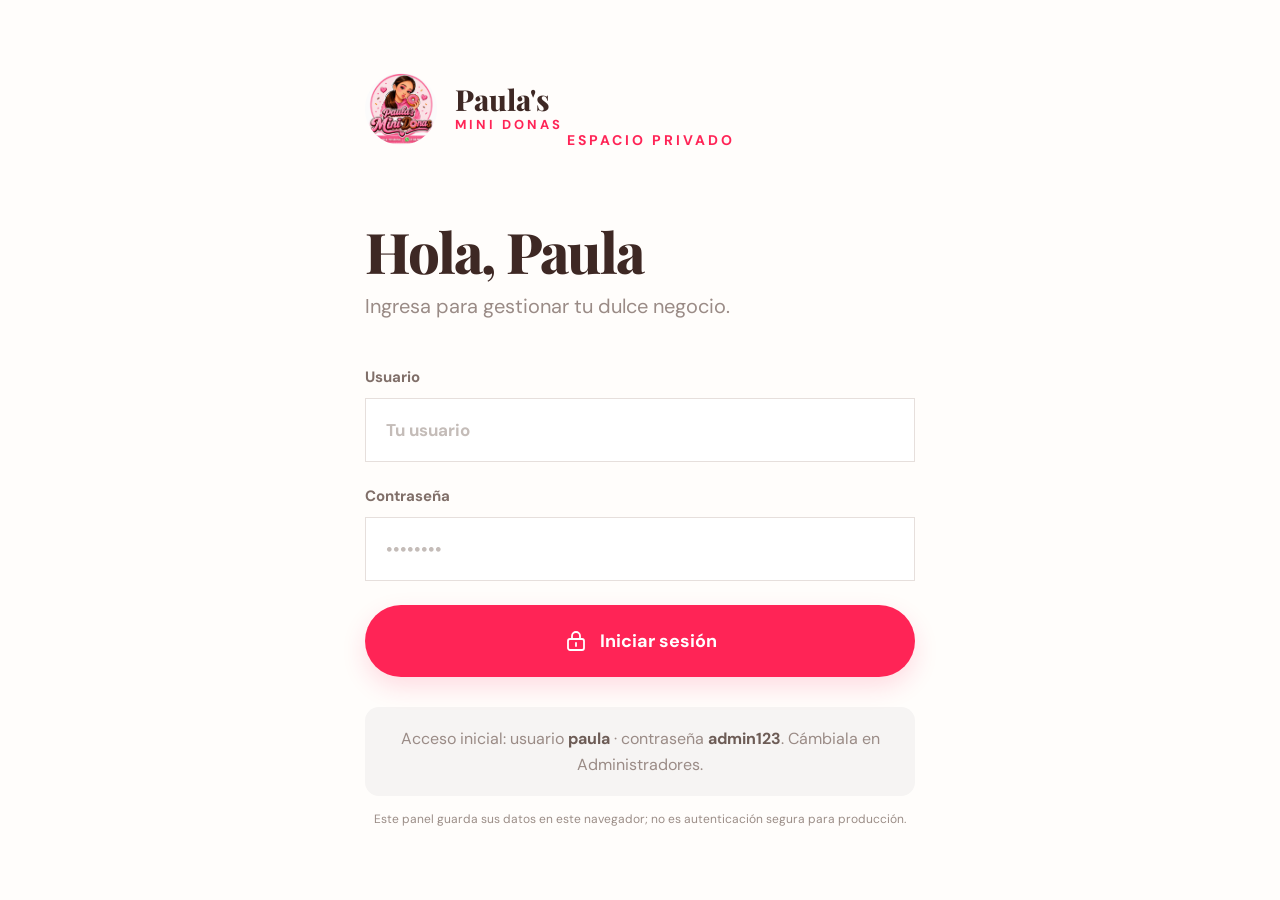
<file: admin.html>
<!doctype html>
<html lang="es">
  <head>
    <meta charset="utf-8">
    <meta name="viewport" content="width=device-width, initial-scale=1">
    <meta name="theme-color" content="#fff9f5">
    <title>Administración — Paula's Mini Donas</title>
    <link rel="preconnect" href="https://fonts.googleapis.com">
    <link rel="preconnect" href="https://fonts.gstatic.com" crossorigin>
    <link href="https://fonts.googleapis.com/css2?family=DM+Sans:wght@400;500;600;700&family=Playfair+Display:wght@600;700;800&display=swap" rel="stylesheet">
    <link rel="stylesheet" href="admin.css">
    <script src="admin.js" defer></script>
  </head>
  <body class="admin-body">
    <main class="login-screen" id="login-screen">
      <section class="login-card" aria-labelledby="login-title">
        <a class="admin-brand" href="index.html" aria-label="Paula's Mini Donas, volver a la tienda">
          <img src="img/logo.jpeg" alt="">
          <span><strong>Paula's</strong><small>MINI DONAS</small></span>
        </a>
        <span class="eyebrow">Espacio privado</span>
        <h1 id="login-title">Hola, Paula</h1>
        <p class="login-intro">Ingresa para gestionar tu dulce negocio.</p>
        <form id="login-form">
          <label class="field">Usuario
            <input name="username" autocomplete="username" placeholder="Tu usuario" required>
          </label>
          <label class="field">Contraseña
            <input name="password" type="password" autocomplete="current-password" placeholder="••••••••" required>
          </label>
          <p class="login-error" id="login-error" role="alert" hidden></p>
          <button class="primary-button login-submit" type="submit">
            <svg viewBox="0 0 24 24" aria-hidden="true"><rect x="4" y="10" width="16" height="11" rx="2"></rect><path d="M8 10V7a4 4 0 1 1 8 0v3M12 14v3"></path></svg>
            Iniciar sesión
          </button>
        </form>
        <p class="login-demo" id="login-hint"></p>
        <p class="demo-warning">Este panel guarda sus datos en este navegador; no es autenticación segura para producción.</p>
      </section>
    </main>

    <div class="admin-shell" id="admin-app" hidden>
      <aside class="admin-sidebar">
        <a class="admin-brand" href="index.html" aria-label="Paula's Mini Donas, volver a la tienda">
          <img src="img/logo.jpeg" alt="">
          <span><strong>Paula's</strong><small>MINI DONAS</small></span>
        </a>
        <nav class="admin-nav" aria-label="Administración">
          <button type="button" class="nav-item" data-view="orders">
            <svg viewBox="0 0 24 24" aria-hidden="true"><path d="m12 3 9 5-9 5-9-5 9-5Z"></path><path d="M3 8v9l9 5 9-5V8M12 13v9"></path></svg>
            Pedidos
          </button>
          <button type="button" class="nav-item is-active" data-view="products" aria-current="page">
            <svg viewBox="0 0 24 24" aria-hidden="true"><path d="M3 10h18l-2-6H5l-2 6ZM4 10v10h16V10M9 20v-6h6v6"></path><path d="M3 10a3 3 0 0 0 6 0 3 3 0 0 0 6 0 3 3 0 0 0 6 0"></path></svg>
            Productos
          </button>
          <button type="button" class="nav-item" data-view="admins">
            <svg viewBox="0 0 24 24" aria-hidden="true"><circle cx="9" cy="8" r="4"></circle><path d="M2 21a7 7 0 0 1 14 0M17 8h5M19.5 5.5v5"></path></svg>
            Administradores
          </button>
        </nav>
        <div class="sidebar-bottom">
          <a class="sidebar-link" href="index.html">
            <svg viewBox="0 0 24 24" aria-hidden="true"><path d="M19 12H5M12 19l-7-7 7-7"></path></svg>
            Ver tienda
          </a>
          <button class="sidebar-link" type="button" id="logout-button">
            <svg viewBox="0 0 24 24" aria-hidden="true"><path d="M10 17l5-5-5-5M15 12H3M12 3h7a2 2 0 0 1 2 2v14a2 2 0 0 1-2 2h-7"></path></svg>
            Cerrar sesión
          </button>
        </div>
      </aside>

      <main class="admin-main">
        <header class="page-heading">
          <div>
            <span class="eyebrow">Panel de administración</span>
            <h1 id="page-title">Productos</h1>
          </div>
          <button class="primary-button new-product-button" id="new-product-button" type="button">
            <span aria-hidden="true">＋</span> Nuevo producto
          </button>
          <button class="primary-button new-product-button" id="new-admin-button" type="button" hidden>
            <span aria-hidden="true">＋</span> Nuevo administrador
          </button>
        </header>

        <section class="stats-grid" aria-label="Resumen del negocio">
          <article class="stat-card">
            <svg viewBox="0 0 24 24" aria-hidden="true"><path d="m12 3 9 5-9 5-9-5 9-5Z"></path><path d="M3 8v9l9 5 9-5V8M12 13v9"></path></svg>
            <strong data-stat="orders">0</strong><span>Pedidos</span>
          </article>
          <article class="stat-card">
            <svg viewBox="0 0 24 24" aria-hidden="true"><circle cx="12" cy="12" r="9"></circle><path d="M12 7v5l3 2"></path></svg>
            <strong data-stat="pending">0</strong><span>Pendientes</span>
          </article>
          <article class="stat-card">
            <svg viewBox="0 0 24 24" aria-hidden="true"><path d="m12 3 1.8 5.2L19 10l-5.2 1.8L12 17l-1.8-5.2L5 10l5.2-1.8L12 3ZM19 16l1 2.5 2.5 1-2.5 1-1 2.5-1-2.5-2.5-1 2.5-1 1-2.5Z"></path></svg>
            <strong data-stat="preparing">0</strong><span>En preparación</span>
          </article>
          <article class="stat-card">
            <svg viewBox="0 0 24 24" aria-hidden="true"><path d="M5 8h14l-1 13H6L5 8Z"></path><path d="M9 8V6a3 3 0 0 1 6 0v2"></path></svg>
            <strong data-stat="products">0</strong><span>Productos activos</span>
          </article>
        </section>

        <section class="admin-view" id="products-view" aria-labelledby="page-title">
          <div class="products-table-wrap">
            <table class="products-table">
              <thead><tr><th>Producto</th><th>Precio</th><th>Disponible</th><th>Acciones</th></tr></thead>
              <tbody id="products-list"></tbody>
            </table>
          </div>
          <p class="view-empty" id="products-empty" hidden>No hay productos todavía. Agrega el primero con “Nuevo producto”.</p>
        </section>

        <section class="admin-view" id="orders-view" aria-labelledby="page-title" hidden>
          <div class="order-filters" role="group" aria-label="Filtrar pedidos">
            <button type="button" class="filter-button is-selected" data-order-filter="all" aria-pressed="true">Todos</button>
            <button type="button" class="filter-button" data-order-filter="pending" aria-pressed="false">Pendiente</button>
            <button type="button" class="filter-button" data-order-filter="preparing" aria-pressed="false">En preparación</button>
            <button type="button" class="filter-button" data-order-filter="delivered" aria-pressed="false">Entregado</button>
            <button type="button" class="filter-button" data-order-filter="cancelled" aria-pressed="false">Cancelado</button>
          </div>
          <label class="search-field">
            <svg viewBox="0 0 24 24" aria-hidden="true"><circle cx="11" cy="11" r="7"></circle><path d="m16 16 5 5"></path></svg>
            <span class="visually-hidden">Buscar pedido o cliente</span>
            <input id="order-search" type="search" placeholder="Buscar pedido o cliente">
          </label>
          <div class="orders-list" id="orders-list" aria-live="polite"></div>
          <p class="view-empty" id="orders-empty" hidden></p>
        </section>

        <section class="admin-view" id="admins-view" aria-labelledby="page-title" hidden>
          <div class="admins-table-wrap">
            <table class="admins-table">
              <thead><tr><th>Administrador</th><th>Acciones</th></tr></thead>
              <tbody id="admins-list"></tbody>
            </table>
          </div>
        </section>
      </main>
    </div>

    <dialog class="product-dialog" id="product-dialog">
      <form id="product-form">
        <div class="dialog-heading">
          <div><span class="eyebrow">Catálogo</span><h2>Nuevo producto</h2></div>
          <button class="dialog-close" type="button" id="close-product-dialog" aria-label="Cerrar">×</button>
        </div>
        <label class="field">Nombre del producto
          <input name="name" maxlength="60" placeholder="Ej. Choco Fresa" required>
        </label>
        <label class="field">Sabor
          <select name="category" required>
            <option value="fresa">Fresa</option>
            <option value="surtida">Surtida</option>
            <option value="vainilla">Vainilla</option>
            <option value="chocolate">Chocolate</option>
          </select>
        </label>
        <label class="field">Descripción
          <textarea name="description" rows="3" maxlength="180" placeholder="Describe el producto" required></textarea>
        </label>
        <label class="field">Precio
          <input name="price" type="number" min="0" step="500" placeholder="15000" required>
        </label>
        <div class="dialog-actions">
          <button class="secondary-button" type="button" id="cancel-product">Cancelar</button>
          <button class="primary-button" type="submit">Guardar producto</button>
        </div>
      </form>
    </dialog>

    <dialog class="product-dialog" id="new-admin-dialog">
      <form id="new-admin-form">
        <div class="dialog-heading">
          <div><span class="eyebrow">Acceso al panel</span><h2>Nuevo administrador</h2></div>
          <button class="dialog-close" type="button" data-close-dialog="new-admin-dialog" aria-label="Cerrar">×</button>
        </div>
        <label class="field">Usuario
          <input name="username" minlength="3" maxlength="32" pattern="[A-Za-z0-9._]+" autocomplete="off" placeholder="Ej. paula2" required>
        </label>
        <label class="field">Contraseña
          <input name="password" type="password" minlength="8" autocomplete="new-password" placeholder="Mínimo 8 caracteres" required>
        </label>
        <label class="field">Confirmar contraseña
          <input name="confirmPassword" type="password" minlength="8" autocomplete="new-password" placeholder="Repite la contraseña" required>
        </label>
        <div class="dialog-actions">
          <button class="secondary-button" type="button" data-close-dialog="new-admin-dialog">Cancelar</button>
          <button class="primary-button" type="submit">Crear administrador</button>
        </div>
      </form>
    </dialog>

    <dialog class="product-dialog" id="password-dialog">
      <form id="password-form">
        <div class="dialog-heading">
          <div><span class="eyebrow">Seguridad</span><h2 id="password-dialog-title">Cambiar contraseña</h2></div>
          <button class="dialog-close" type="button" data-close-dialog="password-dialog" aria-label="Cerrar">×</button>
        </div>
        <label class="field">Nueva contraseña
          <input name="password" type="password" minlength="8" autocomplete="new-password" placeholder="Mínimo 8 caracteres" required>
        </label>
        <label class="field">Confirmar contraseña
          <input name="confirmPassword" type="password" minlength="8" autocomplete="new-password" placeholder="Repite la contraseña" required>
        </label>
        <div class="dialog-actions">
          <button class="secondary-button" type="button" data-close-dialog="password-dialog">Cancelar</button>
          <button class="primary-button" type="submit">Guardar contraseña</button>
        </div>
      </form>
    </dialog>

    <div class="admin-toast" id="admin-toast" role="status" aria-live="polite"></div>
  </body>
</html>
</file>
<file: admin.css>
:root {
  color-scheme: light;
  --cream: #fff9f5;
  --paper: #fffdfb;
  --pink: #ff2456;
  --pink-soft: #ffe3e7;
  --brown: #3e2824;
  --muted: #9a8b86;
  --line: #eee5e0;
  --serif: "Playfair Display", Georgia, serif;
  --sans: "DM Sans", Arial, sans-serif;
}

* { box-sizing: border-box; }
body { margin: 0; background: #f8f6f4; color: var(--brown); font-family: var(--sans); }
button, input, select, textarea { font: inherit; }
button, a { -webkit-tap-highlight-color: transparent; }
button { color: inherit; }
a { color: inherit; text-decoration: none; }
[hidden] { display: none !important; }
.visually-hidden { position: absolute; width: 1px; height: 1px; overflow: hidden; clip: rect(0, 0, 0, 0); white-space: nowrap; clip-path: inset(50%); }

.login-screen { display: grid; min-height: 100vh; place-items: center; padding: 48px 24px; background: var(--paper); }
.login-card { width: min(100%, 550px); }
.admin-brand { display: inline-flex; align-items: center; gap: 18px; margin-bottom: 56px; }
.admin-brand img { width: 72px; height: 72px; border-radius: 50%; object-fit: cover; }
.admin-brand span { display: grid; gap: 2px; }
.admin-brand strong { font: 800 29px/1 var(--serif); }
.admin-brand small { color: var(--pink); font-size: 13px; font-weight: 700; letter-spacing: 3px; }
.eyebrow { color: var(--pink); font-size: 14px; font-weight: 700; letter-spacing: 3px; text-transform: uppercase; }
.login-card h1 { margin: 20px 0 12px; font: 800 clamp(2.8rem, 8vw, 3.5rem)/1.08 var(--serif); letter-spacing: -1.7px; }
.login-intro { margin: 0 0 48px; color: var(--muted); font-size: 20px; }
.login-card form { display: grid; gap: 24px; }
.field { display: grid; gap: 11px; color: #806f69; font-size: 15px; font-weight: 700; }
.field input, .field select, .field textarea { width: 100%; min-height: 64px; padding: 0 20px; border: 1px solid #e6dfdc; border-radius: 0; outline: 0; background: white; color: var(--brown); font-size: 17px; }
.field textarea { min-height: 92px; padding-block: 15px; resize: vertical; }
.field input::placeholder, .field textarea::placeholder { color: #c4bcb8; }
.field input:focus, .field select:focus, .field textarea:focus { border-color: var(--pink); box-shadow: 0 0 0 3px #ff245614; }
.primary-button { display: inline-flex; min-height: 56px; align-items: center; justify-content: center; gap: 12px; padding: 0 25px; border: 0; border-radius: 999px; background: var(--pink); box-shadow: 0 10px 24px #ff245626; color: white; cursor: pointer; font-weight: 700; transition: transform .18s ease, box-shadow .18s ease; }
.primary-button:hover { transform: translateY(-2px); box-shadow: 0 13px 28px #ff245638; }
.primary-button:focus-visible, .secondary-button:focus-visible, .nav-item:focus-visible, .sidebar-link:focus-visible, .filter-button:focus-visible { outline: 3px solid #ff24566e; outline-offset: 3px; }
.login-submit { min-height: 72px; margin-top: 0; font-size: 18px; }
.login-submit svg { width: 24px; fill: none; stroke: currentColor; stroke-linecap: round; stroke-linejoin: round; stroke-width: 1.8; }
.login-demo { margin: 30px 0 0; padding: 19px 16px; border-radius: 14px; background: #f6f4f3; color: var(--muted); text-align: center; line-height: 1.6; }
.login-demo strong { color: #6d5c56; }
.demo-warning { margin: 15px 0 0; color: #9b8d87; font-size: 12px; text-align: center; }
.login-error { margin: -7px 0 0; color: #c21e45; font-size: 14px; }

.admin-shell { min-height: 100vh; }
.admin-shell[hidden] { display: none; }
.admin-sidebar { position: fixed; inset: 0 auto 0 0; z-index: 3; display: flex; width: 300px; flex-direction: column; padding: 38px 28px 28px; border-right: 1px solid var(--line); background: white; }
.admin-sidebar .admin-brand { gap: 15px; margin: 0 0 53px; }
.admin-sidebar .admin-brand img { width: 58px; height: 58px; }
.admin-sidebar .admin-brand strong { font-size: 26px; }
.admin-sidebar .admin-brand small { font-size: 11px; letter-spacing: 2.5px; }
.admin-nav { display: grid; gap: 8px; }
.nav-item, .sidebar-link { display: flex; min-height: 62px; align-items: center; gap: 16px; padding: 0 20px; border: 0; border-radius: 14px; background: transparent; color: #988985; cursor: pointer; font-size: 17px; font-weight: 700; text-align: left; }
.nav-item svg, .sidebar-link svg { width: 24px; height: 24px; flex: 0 0 24px; fill: none; stroke: currentColor; stroke-linecap: round; stroke-linejoin: round; stroke-width: 1.8; }
.nav-item:hover, .sidebar-link:hover { color: var(--pink); }
.nav-item.is-active { background: var(--pink-soft); color: #bd1640; }
.sidebar-bottom { display: grid; gap: 7px; margin-top: auto; }
.sidebar-link { width: 100%; min-height: 50px; padding-left: 20px; }
.admin-main { min-height: 100vh; margin-left: 300px; padding: 46px clamp(28px, 4vw, 66px) 70px; }
.page-heading { display: flex; align-items: center; justify-content: space-between; gap: 24px; margin-bottom: 36px; }
.page-heading .eyebrow { font-size: 17px; letter-spacing: 0; text-transform: none; }
.page-heading h1 { margin: 10px 0 0; font: 800 clamp(2.7rem, 5vw, 3.5rem)/1.06 var(--serif); letter-spacing: -1.5px; }
.new-product-button { min-width: 210px; min-height: 64px; font-size: 17px; }
.new-product-button span { font-size: 24px; font-weight: 400; }
.stats-grid { display: grid; grid-template-columns: repeat(4, minmax(0, 1fr)); gap: 18px; margin-bottom: 46px; }
.stat-card { display: grid; min-height: 175px; align-content: start; gap: 10px; padding: 27px 28px; border: 1px solid #eee9e6; background: white; }
.stat-card svg { width: 25px; height: 25px; margin-bottom: 13px; fill: none; stroke: var(--pink); stroke-linecap: round; stroke-linejoin: round; stroke-width: 1.9; }
.stat-card strong { font-size: 35px; line-height: 1; }
.stat-card span { color: var(--muted); font-size: 16px; }
.products-table-wrap { overflow-x: auto; border: 1px solid #eee9e6; background: white; }
.products-table { width: 100%; border-collapse: collapse; text-align: left; }
.products-table th { padding: 19px 20px; background: #faf8f7; color: #9a8b86; font-size: 12px; letter-spacing: 1.2px; text-transform: uppercase; white-space: nowrap; }
.products-table td { min-width: 130px; padding: 18px 20px; border-top: 1px solid var(--line); }
.products-table th:first-child, .products-table td:first-child { min-width: 260px; }
.product-cell { display: flex; min-width: 230px; align-items: center; gap: 16px; }
.product-cell img { width: 70px; height: 70px; flex: 0 0 70px; object-fit: cover; }
.product-cell strong { display: block; max-width: 190px; margin-bottom: 5px; font-size: 16px; line-height: 1.4; }
.product-cell small { color: var(--muted); font-size: 13px; }
.price-field { display: flex; width: 165px; min-height: 49px; align-items: center; padding-inline: 14px; border: 1px solid #e8e2df; background: white; color: var(--brown); font-size: 16px; }
.price-input { width: 100%; min-width: 0; min-height: 45px; padding: 0 0 0 5px; border: 0; outline: 0; background: transparent; color: var(--brown); font-size: 16px; }
.price-field:focus-within { border-color: var(--pink); box-shadow: 0 0 0 3px #ff245614; }
.availability { display: inline-flex; align-items: center; gap: 9px; color: #009b72; font-weight: 700; white-space: nowrap; }
.availability input { width: 43px; height: 25px; margin: 0; appearance: none; border-radius: 99px; background: #cfc8c5; cursor: pointer; position: relative; transition: background .2s ease; }
.availability input::after { position: absolute; top: 3px; left: 3px; width: 19px; height: 19px; border-radius: 50%; background: white; content: ""; transition: transform .2s ease; }
.availability input:checked { background: #08bd8b; }
.availability input:checked::after { transform: translateX(18px); }
.availability input:focus-visible { outline: 3px solid #08bd8b5c; outline-offset: 2px; }
.availability.is-unavailable { color: #a3948e; }
.delete-button { display: inline-flex; align-items: center; gap: 8px; padding: 8px 0; border: 0; background: transparent; color: #a3948e; cursor: pointer; white-space: nowrap; }
.delete-button:hover { color: #c21e45; }
.delete-button svg { width: 19px; fill: none; stroke: currentColor; stroke-linecap: round; stroke-linejoin: round; stroke-width: 1.8; }

.order-filters { display: flex; flex-wrap: wrap; gap: 10px; margin: 0 0 27px; }
.filter-button { min-height: 46px; padding: 0 22px; border: 1px solid #eee9e6; border-radius: 999px; background: white; color: #948681; cursor: pointer; font-weight: 700; white-space: nowrap; }
.filter-button:hover { color: var(--pink); }
.filter-button.is-selected { border-color: var(--brown); background: var(--brown); color: white; }
.search-field { display: flex; min-height: 58px; align-items: center; gap: 12px; margin-bottom: 28px; padding: 0 18px; border: 1px solid #eee9e6; background: white; }
.search-field svg { width: 23px; flex: 0 0 23px; fill: none; stroke: #b4a9a5; stroke-linecap: round; stroke-width: 1.8; }
.search-field input { width: 100%; min-width: 0; height: 100%; border: 0; outline: 0; background: transparent; color: var(--brown); font-size: 17px; }
.search-field:focus-within { border-color: var(--pink); box-shadow: 0 0 0 3px #ff245614; }
.orders-list { display: grid; gap: 16px; }
.order-card { padding: 27px 29px; border: 1px solid #eee9e6; background: white; }
.order-card__top { display: flex; justify-content: space-between; gap: 20px; padding-bottom: 18px; border-bottom: 1px solid #f1ece9; }
.order-code { margin: 0 0 7px; font-size: 18px; font-weight: 700; }
.order-date { margin: 0; color: #a0928d; font-size: 14px; }
.status-select { min-width: 155px; height: 39px; padding: 0 12px; border: 1px solid #e8e2df; border-radius: 999px; background: #fffdfb; color: var(--brown); font-size: 13px; font-weight: 700; }
.order-card__details { display: grid; grid-template-columns: minmax(0, 1fr) auto; gap: 18px; padding: 20px 0; }
.order-card__customer { margin: 0 0 7px; font-size: 17px; font-weight: 700; }
.order-card__items, .order-card__contact { margin: 0; color: #9a8b86; font-size: 14px; line-height: 1.6; }
.order-card__total { align-self: center; font-size: 19px; white-space: nowrap; }
.order-card__footer { display: flex; flex-wrap: wrap; gap: 10px 24px; padding-top: 15px; border-top: 1px solid #f1ece9; color: #897a75; font-size: 13px; }
.payment-status-badge { padding: 4px 10px; border-radius: 999px; background: #e8f5e9; color: #287c42; font-size: 12px; font-weight: 700; }
.order-card__delete { display: inline-flex; align-items: center; gap: 7px; margin-left: auto; padding: 0; border: 0; background: transparent; color: #a3948e; cursor: pointer; font: inherit; }
.order-card__delete:hover { color: #c21e45; }
.order-card__delete svg { width: 17px; height: 17px; fill: none; stroke: currentColor; stroke-linecap: round; stroke-linejoin: round; stroke-width: 1.8; }
.view-empty { padding: 48px 22px; border: 1px dashed #e2d9d5; background: white; color: var(--muted); text-align: center; }
.admins-table-wrap { overflow-x: auto; border: 1px solid #eee9e6; background: white; }
.admins-table { width: 100%; border-collapse: collapse; text-align: left; }
.admins-table th { padding: 19px 22px; background: #faf8f7; color: #9a8b86; font-size: 12px; letter-spacing: 1.2px; text-transform: uppercase; }
.admins-table td { padding: 19px 22px; border-top: 1px solid var(--line); }
.admin-account { display: flex; align-items: center; gap: 13px; font-weight: 700; }
.admin-avatar { display: grid; width: 42px; height: 42px; place-items: center; border-radius: 50%; background: var(--pink-soft); color: var(--pink); font-weight: 700; text-transform: uppercase; }
.admin-role { display: block; margin-top: 4px; color: var(--muted); font-size: 13px; font-weight: 400; }
.admin-actions { display: flex; flex-wrap: wrap; gap: 12px; }
.admin-action-button { min-height: 40px; padding: 0 15px; border: 1px solid #e8e2df; border-radius: 999px; background: white; color: #766964; cursor: pointer; font-size: 13px; font-weight: 700; }
.admin-action-button:hover { border-color: var(--pink); color: var(--pink); }

.product-dialog { width: min(100% - 32px, 500px); max-height: min(90vh, 760px); padding: 30px; border: 0; background: var(--paper); color: var(--brown); box-shadow: 0 24px 80px #3e282433; }
.product-dialog::backdrop { background: #2e201dcc; backdrop-filter: blur(3px); }
.product-dialog form { display: grid; gap: 19px; }
.dialog-heading { display: flex; align-items: flex-start; justify-content: space-between; gap: 20px; margin-bottom: 4px; }
.dialog-heading .eyebrow { font-size: 12px; }
.dialog-heading h2 { margin: 8px 0 0; font: 700 29px var(--serif); }
.dialog-close { width: 38px; height: 38px; border: 0; border-radius: 50%; background: #f5eeeb; color: #806f69; cursor: pointer; font-size: 26px; line-height: 1; }
.product-dialog .field { font-size: 14px; }
.product-dialog .field input, .product-dialog .field select, .product-dialog .field textarea { min-height: 50px; font-size: 15px; }
.product-dialog .field textarea { min-height: 86px; }
.dialog-actions { display: flex; justify-content: flex-end; gap: 12px; margin-top: 4px; }
.secondary-button { min-height: 50px; padding: 0 20px; border: 1px solid #e6dfdc; border-radius: 999px; background: white; color: #806f69; cursor: pointer; font-weight: 700; }
.admin-toast { position: fixed; z-index: 10; right: 24px; bottom: 24px; max-width: min(420px, calc(100vw - 48px)); padding: 14px 19px; border-radius: 12px; background: var(--brown); box-shadow: 0 10px 28px #3e282433; color: white; opacity: 0; pointer-events: none; transform: translateY(10px); transition: .2s ease; }
.admin-toast.is-visible { opacity: 1; transform: translateY(0); }

@media (max-width: 1050px) {
  .admin-sidebar { width: 245px; padding-inline: 20px; }
  .admin-main { margin-left: 245px; padding-inline: 28px; }
  .stats-grid { grid-template-columns: repeat(2, minmax(0, 1fr)); }
  .stat-card { min-height: 145px; }
}
@media (max-width: 720px) {
  .login-screen { align-items: start; padding: 38px 22px; }
  .login-card { margin-block: auto; }
  .admin-brand { margin-bottom: 42px; }
  .admin-brand img { width: 60px; height: 60px; }
  .login-intro { margin-bottom: 35px; font-size: 17px; }
  .field input { min-height: 58px; font-size: 16px; }
  .admin-sidebar { position: relative; inset: auto; width: 100%; padding: 17px 18px 12px; border-right: 0; border-bottom: 1px solid var(--line); }
  .admin-sidebar .admin-brand { margin: 0 0 15px; }
  .admin-sidebar .admin-brand img { width: 43px; height: 43px; }
  .admin-sidebar .admin-brand strong { font-size: 21px; }
  .admin-sidebar .admin-brand small { font-size: 9px; }
  .admin-nav { display: flex; gap: 8px; overflow-x: auto; }
  .nav-item { min-height: 45px; flex: 0 0 auto; justify-content: center; gap: 8px; padding: 0 12px; font-size: 14px; }
  .nav-item svg { width: 20px; height: 20px; flex-basis: 20px; }
  .sidebar-bottom { display: flex; justify-content: space-between; gap: 8px; margin-top: 10px; }
  .sidebar-link { min-height: 38px; width: auto; gap: 7px; padding: 0 9px; font-size: 13px; }
  .sidebar-link svg { width: 19px; height: 19px; flex-basis: 19px; }
  .admin-main { min-height: auto; margin: 0; padding: 28px 18px 50px; }
  .page-heading { align-items: flex-start; margin-bottom: 26px; }
  .page-heading .eyebrow { font-size: 14px; }
  .page-heading h1 { font-size: 2.5rem; }
  .new-product-button { min-width: auto; min-height: 48px; gap: 5px; padding-inline: 14px; font-size: 13px; white-space: nowrap; }
  .new-product-button span { font-size: 19px; }
  .stats-grid { gap: 10px; margin-bottom: 28px; }
  .stat-card { min-height: 130px; gap: 7px; padding: 18px; }
  .stat-card svg { width: 21px; height: 21px; margin-bottom: 5px; }
  .stat-card strong { font-size: 29px; }
  .stat-card span { font-size: 13px; }
  .products-table th, .products-table td { padding-inline: 13px; }
  .products-table td { padding-block: 14px; }
  .order-filters { flex-wrap: nowrap; overflow-x: auto; margin-inline: -18px; padding: 0 18px 5px; }
  .filter-button { min-height: 42px; padding-inline: 16px; font-size: 13px; }
  .search-field { min-height: 52px; margin-bottom: 18px; }
  .search-field input { font-size: 15px; }
  .order-card { padding: 19px 17px; }
  .order-card__top { align-items: flex-start; gap: 10px; }
  .order-code { font-size: 15px; }
  .status-select { min-width: 0; max-width: 145px; font-size: 12px; }
  .order-card__details { grid-template-columns: 1fr; gap: 9px; padding: 16px 0; }
  .order-card__total { justify-self: start; }
  .order-card__footer { gap: 10px 16px; }
  .order-card__delete { margin-left: 0; }
  .admins-table td, .admins-table th { padding-inline: 14px; }
  .admin-actions { flex-direction: column; align-items: flex-start; }
  .product-dialog { padding: 23px 19px; }
  .dialog-actions .primary-button, .dialog-actions .secondary-button { min-height: 46px; padding-inline: 15px; font-size: 13px; }
}
@media (prefers-reduced-motion: reduce) {
  *, *::before, *::after { transition-duration: .01ms !important; }
}
</file>
